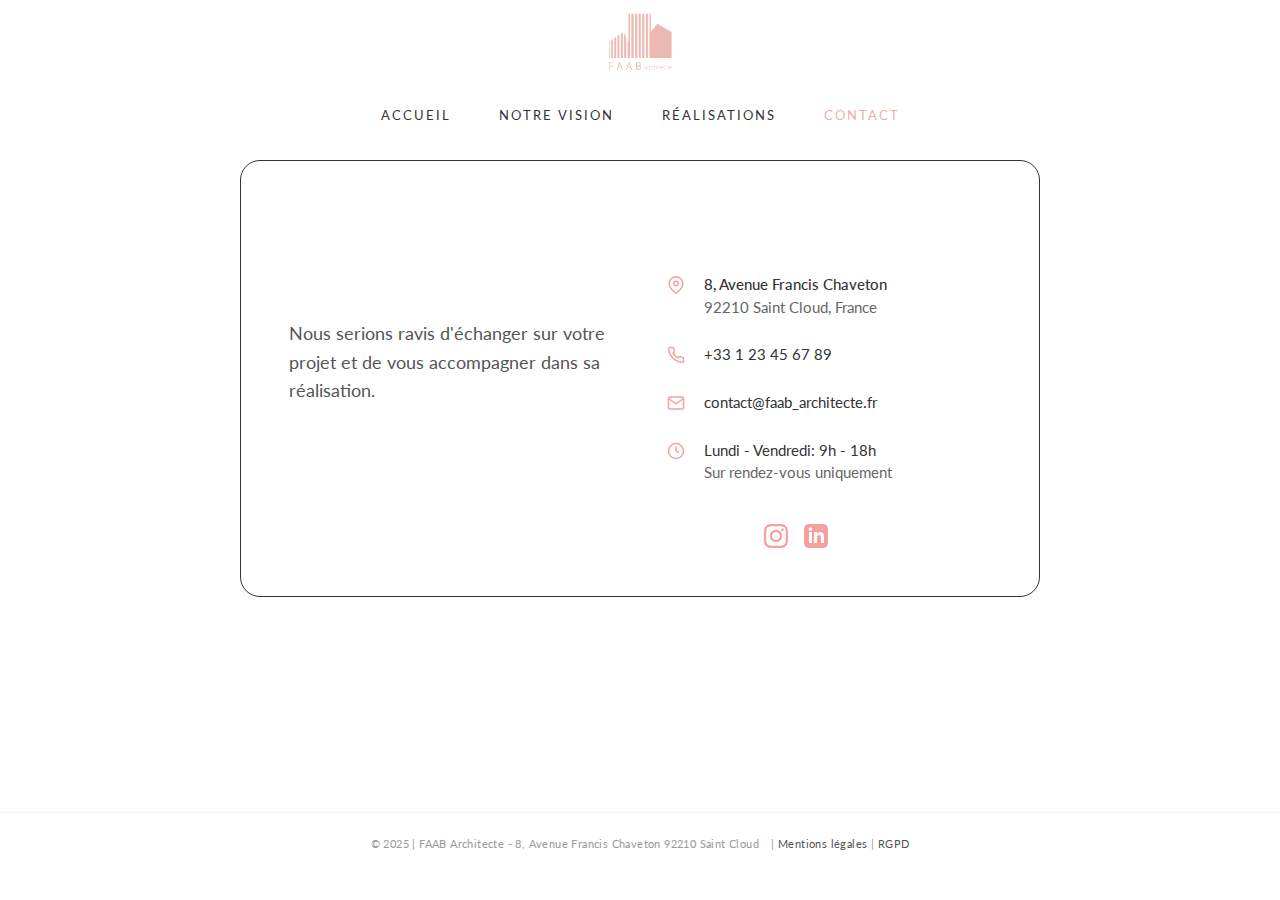
<file: contact.html>
<!DOCTYPE html>
<html lang="fr">
<head>
    <meta charset="UTF-8">
    <meta name="viewport" content="width=device-width, initial-scale=1.0">
    <title>Contact | FAAB Architecte</title>
    <link rel="stylesheet" href="css/style.css">
    <link rel="preconnect" href="https://fonts.googleapis.com">
    <link rel="preconnect" href="https://fonts.gstatic.com" crossorigin>
    <link href="https://fonts.googleapis.com/css2?family=Lato:wght@300;400&display=swap" rel="stylesheet">
    <!-- Inline SVG favicon (triangle logo) -->
    <link rel="icon" href='data:image/svg+xml;utf8,<svg xmlns="http://www.w3.org/2000/svg" viewBox="0 0 50 50"><path d="M15 45 L15 20 L25 10 L35 20 L35 45" fill="none" stroke="%23e8b1aa" stroke-width="2.5" stroke-linejoin="miter"/></svg>'>
</head>
<body>
    <header>
        <div class="header-content">
            <div class="logo">
                <a href="index.html">
                    <img src="LOGO FAAB.png" alt="FAAB Architecte" width="70" height="70">
                </a>
            </div>
            <nav>
                <ul>
                    <li><a href="index.html">Accueil</a></li>
                    <li><a href="vision.html">Notre Vision</a></li>
                    <li><a href="realisations.html">Réalisations</a></li>
                    <li><a href="contact.html" class="active">Contact</a></li>
                </ul>
            </nav>
            <div class="menu-toggle">
                <span></span>
                <span></span>
                <span></span>
            </div>
        </div>
    </header>

    <main>
        <section class="contact-elegant" style="display: flex; justify-content: center; align-items: flex-start; padding: 2rem 4%;">
            <div class="contact-box fade-in-up" style="max-width: 800px; display: grid; grid-template-columns: repeat(auto-fit, minmax(300px, 1fr)); gap: 3rem; border: 1px solid #333; padding: 3rem; border-radius: 8px;">
                
                <div class="fade-in-up" style="display: flex; flex-direction: column; justify-content: center;">
                    <p style="font-size: 1.1rem; margin-bottom: 2rem; color: #555; line-height: 1.6;">Nous serions ravis d'échanger sur votre projet et de vous accompagner dans sa réalisation.</p>
                </div>
                
                <div class="fade-in-up" style="display: flex; flex-direction: column; gap: 1.5rem; padding-top: 4rem;">
                    <div class="contact-detail" style="display: flex; align-items: flex-start; gap: 1rem;">
                        <div style="width: 24px; height: 24px; display: flex; justify-content: center; align-items: center;">
                            <svg width="18" height="18" viewBox="0 0 24 24" fill="none" stroke="#f8a0a0" stroke-width="2">
                                <path d="M21 10c0 7-9 13-9 13s-9-6-9-13a9 9 0 0118 0z"></path>
                                <circle cx="12" cy="10" r="3"></circle>
                            </svg>
                        </div>
                        <div>
                            <p style="margin: 0; font-weight: 500; color: #333;">8, Avenue Francis Chaveton</p>
                            <p style="margin: 0; color: #666;">92210 Saint Cloud, France</p>
                        </div>
                    </div>
                    
                    <div class="contact-detail" style="display: flex; align-items: flex-start; gap: 1rem;">
                        <div style="width: 24px; height: 24px; display: flex; justify-content: center; align-items: center;">
                            <svg width="18" height="18" viewBox="0 0 24 24" fill="none" stroke="#f8a0a0" stroke-width="2">
                                <path d="M22 16.92v3a2 2 0 01-2.18 2 19.79 19.79 0 01-8.63-3.07 19.5 19.5 0 01-6-6 19.79 19.79 0 01-3.07-8.67A2 2 0 014.11 2h3a2 2 0 012 1.72 12.84 12.84 0 00.7 2.81 2 2 0 01-.45 2.11L8.09 9.91a16 16 0 006 6l1.27-1.27a2 2 0 012.11-.45 12.84 12.84 0 002.81.7A2 2 0 0122 16.92z"></path>
                            </svg>
                        </div>
                        <div>
                            <p style="margin: 0; color: #333;">+33 1 23 45 67 89</p>
                        </div>
                    </div>
                    
                    <div class="contact-detail" style="display: flex; align-items: flex-start; gap: 1rem;">
                        <div style="width: 24px; height: 24px; display: flex; justify-content: center; align-items: center;">
                            <svg width="18" height="18" viewBox="0 0 24 24" fill="none" stroke="#f8a0a0" stroke-width="2">
                                <path d="M4 4h16c1.1 0 2 .9 2 2v12c0 1.1-.9 2-2 2H4c-1.1 0-2-.9-2-2V6c0-1.1.9-2 2-2z"></path>
                                <polyline points="22,6 12,13 2,6"></polyline>
                            </svg>
                        </div>
                        <div>
                            <p style="margin: 0; color: #333;">contact@faab_architecte.fr</p>
                        </div>
                    </div>
                    
                    <div class="contact-detail" style="display: flex; align-items: flex-start; gap: 1rem;">
                        <div style="width: 24px; height: 24px; display: flex; justify-content: center; align-items: center;">
                            <svg width="18" height="18" viewBox="0 0 24 24" fill="none" stroke="#f8a0a0" stroke-width="2">
                                <circle cx="12" cy="12" r="10"></circle>
                                <polyline points="12 6 12 12 16 14"></polyline>
                            </svg>
                        </div>
                        <div>
                            <p style="margin: 0; color: #333;">Lundi - Vendredi: 9h - 18h</p>
                            <p style="margin: 0; color: #666;">Sur rendez-vous uniquement</p>
                        </div>
                    </div>
                    
                    <div class="contact-detail social-links" style="display: flex; align-items: center; gap: 1rem; padding-top: 1rem; padding-left: 100px;">
                        <a href="#" target="_blank" rel="noopener noreferrer" style="display: flex; align-items: center; color: #f8a0a0; transition: opacity 0.3s;">
                            <svg width="24" height="24" viewBox="0 0 24 24" fill="currentColor">
                                <path d="M12 2.163c3.204 0 3.584.012 4.85.07 3.252.148 4.771 1.691 4.919 4.919.058 1.265.069 1.645.069 4.849 0 3.205-.012 3.584-.069 4.849-.149 3.225-1.664 4.771-4.919 4.919-1.266.058-1.644.07-4.85.07-3.204 0-3.584-.012-4.849-.07-3.26-.149-4.771-1.699-4.919-4.92-.058-1.265-.07-1.644-.07-4.849 0-3.204.013-3.583.07-4.849.149-3.227 1.664-4.771 4.919-4.919 1.266-.057 1.645-.069 4.849-.069zm0-2.163c-3.259 0-3.667.014-4.947.072-4.358.2-6.78 2.618-6.98 6.98-.059 1.281-.073 1.689-.073 4.948 0 3.259.014 3.668.072 4.948.2 4.358 2.618 6.78 6.98 6.98 1.281.058 1.689.072 4.948.072 3.259 0 3.668-.014 4.948-.072 4.354-.2 6.782-2.618 6.979-6.98.059-1.28.073-1.689.073-4.948 0-3.259-.014-3.667-.072-4.947-.196-4.354-2.617-6.78-6.979-6.98-1.281-.059-1.69-.073-4.949-.073zm0 5.838c-3.403 0-6.162 2.759-6.162 6.162s2.759 6.163 6.162 6.163 6.162-2.759 6.162-6.163c0-3.403-2.759-6.162-6.162-6.162zm0 10.162c-2.209 0-4-1.79-4-4 0-2.209 1.791-4 4-4s4 1.791 4 4c0 2.21-1.791 4-4 4zm6.406-11.845c-.796 0-1.441.645-1.441 1.44s.645 1.44 1.441 1.44c.795 0 1.439-.645 1.439-1.44s-.644-1.44-1.439-1.44z"/>
                            </svg>
                        </a>
                        <a href="#" target="_blank" rel="noopener noreferrer" style="display: flex; align-items: center; color: #f8a0a0; transition: opacity 0.3s;">
                            <svg width="24" height="24" viewBox="0 0 24 24" fill="currentColor">
                                <path d="M19 0h-14c-2.761 0-5 2.239-5 5v14c0 2.761 2.239 5 5 5h14c2.762 0 5-2.239 5-5v-14c0-2.761-2.238-5-5-5zm-11 19h-3v-11h3v11zm-1.5-12.268c-.966 0-1.75-.79-1.75-1.764s.784-1.764 1.75-1.764 1.75.79 1.75 1.764-.783 1.764-1.75 1.764zm13.5 12.268h-3v-5.604c0-3.368-4-3.113-4 0v5.604h-3v-11h3v1.765c1.396-2.586 7-2.777 7 2.476v6.759z"/>
                            </svg>
                        </a>
                    </div>
                </div>
            </div>
        </section>
    </main>

    <footer>
        <div class="footer-content footer-small">
            <div class="footer-line">
                <span>&copy; 2025 | FAAB Architecte - 8, Avenue Francis Chaveton 92210 Saint Cloud</span>
                <span class="footer-links-inline">&nbsp;|&nbsp;<a href="mentions-legales.html">Mentions légales</a>&nbsp;|&nbsp;<a href="rgpd.html">RGPD</a></span>
            </div>
        </div>
    </footer>

    <script src="js/main.js"></script>
</body>
</html>
</file>
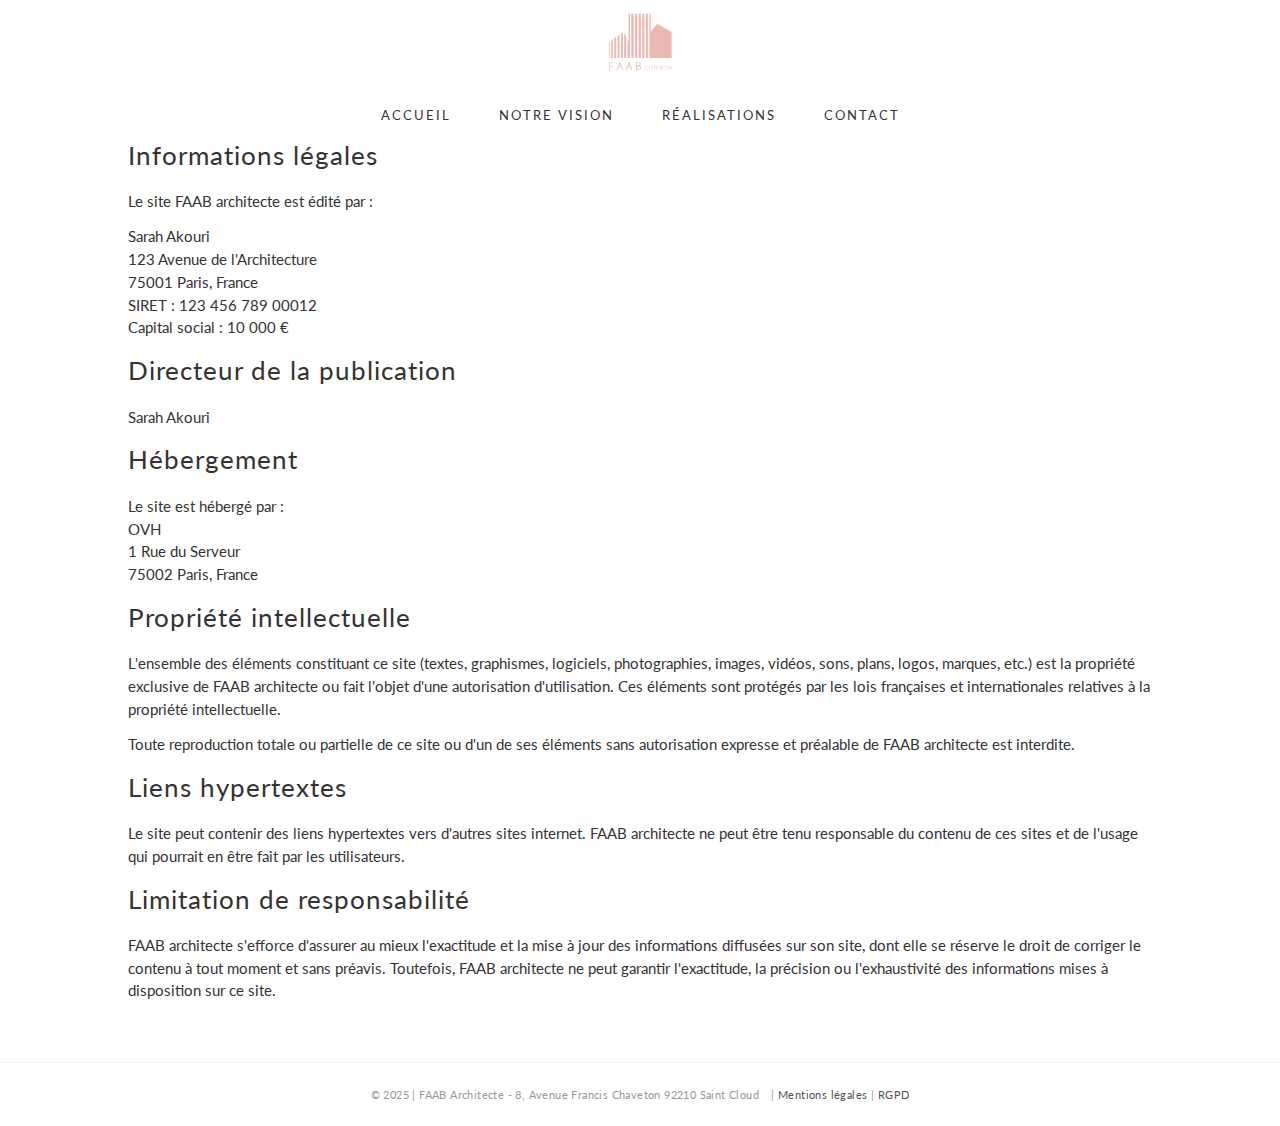
<file: mentions-legales.html>
<!DOCTYPE html>
<html lang="fr">
<head>
    <meta charset="UTF-8">
    <meta name="viewport" content="width=device-width, initial-scale=1.0">
    <title>Mentions Légales | FAAB Architecte</title>
    <link rel="stylesheet" href="css/style.css">
    <link rel="preconnect" href="https://fonts.googleapis.com">
    <link rel="preconnect" href="https://fonts.gstatic.com" crossorigin>
    <link href="https://fonts.googleapis.com/css2?family=Lato:wght@300;400&display=swap" rel="stylesheet">
    <!-- Inline SVG favicon (triangle logo) -->
    <link rel="icon" href='data:image/svg+xml;utf8,<svg xmlns="http://www.w3.org/2000/svg" viewBox="0 0 50 50"><path d="M15 45 L15 20 L25 10 L35 20 L35 45" fill="none" stroke="%23e8b1aa" stroke-width="2.5" stroke-linejoin="miter"/></svg>'>
</head>
<body>
    <header>
        <div class="header-content">
            <div class="logo">
                <a href="index.html">
                    <img src="LOGO FAAB.png" alt="FAAB Architecte" width="70" height="70">
                </a>
            </div>
            <nav>
                <ul>
                    <li><a href="index.html">Accueil</a></li>
                    <li><a href="vision.html">Notre Vision</a></li>
                    <li><a href="realisations.html">Réalisations</a></li>
                    <li><a href="contact.html">Contact</a></li>
                </ul>
            </nav>
            <div class="menu-toggle">
                <span></span>
                <span></span>
                <span></span>
            </div>
        </div>
    </header>

    <main>

        <section style="padding: 3rem 10%;">
            <h2>Informations légales</h2>
            <p>Le site FAAB architecte est édité par :</p>
            <p>Sarah Akouri<br>
            123 Avenue de l'Architecture<br>
            75001 Paris, France<br>
            SIRET : 123 456 789 00012<br>
            Capital social : 10 000 €</p>
            
            <h2>Directeur de la publication</h2>
            <p>Sarah Akouri</p>
            
            <h2>Hébergement</h2>
            <p>Le site est hébergé par :<br>
            OVH<br>
            1 Rue du Serveur<br>
            75002 Paris, France</p>
            
            <h2>Propriété intellectuelle</h2>
            <p>L'ensemble des éléments constituant ce site (textes, graphismes, logiciels, photographies, images, vidéos, sons, plans, logos, marques, etc.) est la propriété exclusive de FAAB architecte ou fait l'objet d'une autorisation d'utilisation. Ces éléments sont protégés par les lois françaises et internationales relatives à la propriété intellectuelle.</p>
            <p>Toute reproduction totale ou partielle de ce site ou d'un de ses éléments sans autorisation expresse et préalable de FAAB architecte est interdite.</p>
            
            <h2>Liens hypertextes</h2>
            <p>Le site peut contenir des liens hypertextes vers d'autres sites internet. FAAB architecte ne peut être tenu responsable du contenu de ces sites et de l'usage qui pourrait en être fait par les utilisateurs.</p>
            
            <h2>Limitation de responsabilité</h2>
            <p>FAAB architecte s'efforce d'assurer au mieux l'exactitude et la mise à jour des informations diffusées sur son site, dont elle se réserve le droit de corriger le contenu à tout moment et sans préavis. Toutefois, FAAB architecte ne peut garantir l'exactitude, la précision ou l'exhaustivité des informations mises à disposition sur ce site.</p>
        </section>
    </main>

    <footer>
        <div class="footer-content footer-small">
            <div class="footer-line">
                <span>&copy; 2025 | FAAB Architecte - 8, Avenue Francis Chaveton 92210 Saint Cloud</span>
                <span class="footer-links-inline">&nbsp;|&nbsp;<a href="mentions-legales.html">Mentions légales</a>&nbsp;|&nbsp;<a href="rgpd.html">RGPD</a></span>
            </div>
        </div>
    </footer>

    <script src="js/main.js"></script>
</body>
</html>
</file>
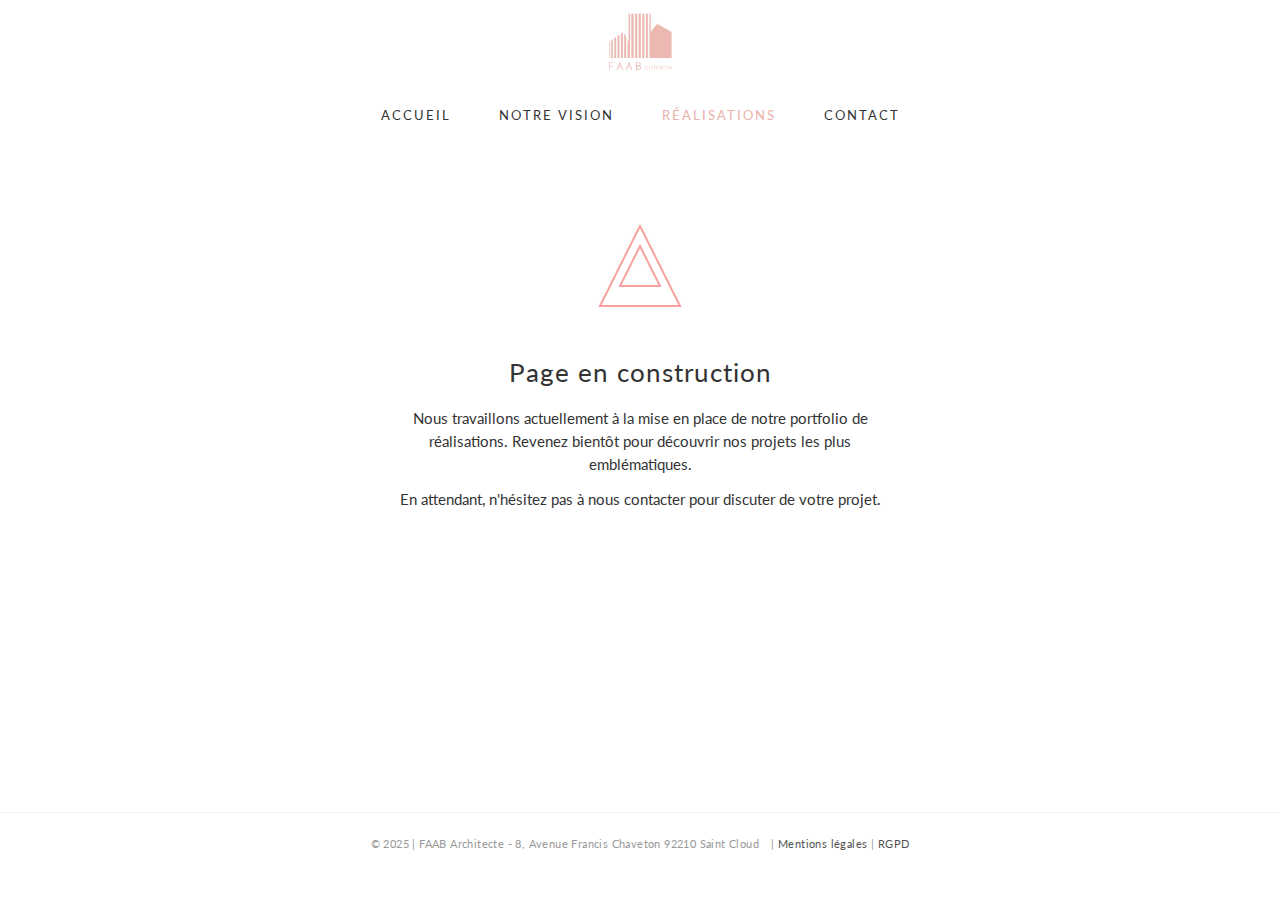
<file: realisations.html>
<!DOCTYPE html>
<html lang="fr">
<head>
    <meta charset="UTF-8">
    <meta name="viewport" content="width=device-width, initial-scale=1.0">
    <title>Nos Réalisations | FAAB Architecte </title>
    <link rel="stylesheet" href="css/style.css">
    <link rel="preconnect" href="https://fonts.googleapis.com">
    <link rel="preconnect" href="https://fonts.gstatic.com" crossorigin>
    <link href="https://fonts.googleapis.com/css2?family=Lato:wght@300;400&display=swap" rel="stylesheet">
    <!-- Inline SVG favicon (triangle logo) -->
    <link rel="icon" href='data:image/svg+xml;utf8,<svg xmlns="http://www.w3.org/2000/svg" viewBox="0 0 50 50"><path d="M15 45 L15 20 L25 10 L35 20 L35 45" fill="none" stroke="%23e8b1aa" stroke-width="2.5" stroke-linejoin="miter"/></svg>'>
</head>
<body>
    <header>
        <div class="header-content">
            <div class="logo">
                <a href="index.html">
                    <img src="LOGO FAAB.png" alt="FAAB Architecte" width="70" height="70">
                </a>
            </div>
            <nav>
                <ul>
                    <li><a href="index.html">Accueil</a></li>
                    <li><a href="vision.html">Notre Vision</a></li>
                    <li><a href="realisations.html" class="active">Réalisations</a></li>
                    <li><a href="contact.html">Contact</a></li>
                </ul>
            </nav>
            <div class="menu-toggle">
                <span></span>
                <span></span>
                <span></span>
            </div>
        </div>
    </header>

    <main>

        <section class="construction">
            <div class="construction-content">
                <svg class="fade-in-up" width="100" height="100" viewBox="0 0 100 100">
                    <path d="M50 10 L90 90 L10 90 Z" fill="none" stroke="#f8a0a0" stroke-width="2" />
                    <path d="M50 30 L70 70 L30 70 Z" fill="none" stroke="#f8a0a0" stroke-width="2" />
                </svg>
                <h2 class="fade-in-up">Page en construction</h2>
                <div class="fade-in-up">
                    <p>Nous travaillons actuellement à la mise en place de notre portfolio de réalisations. Revenez bientôt pour découvrir nos projets les plus emblématiques.</p>
                    <p>En attendant, n'hésitez pas à <a href="contact.html">nous contacter</a> pour discuter de votre projet.</p>
                </div>
            </div>
        </section>
    </main>

    <footer>
        <div class="footer-content footer-small">
            <div class="footer-line">
                <span>&copy; 2025 | FAAB Architecte - 8, Avenue Francis Chaveton 92210 Saint Cloud</span>
                <span class="footer-links-inline">&nbsp;|&nbsp;<a href="mentions-legales.html">Mentions légales</a>&nbsp;|&nbsp;<a href="rgpd.html">RGPD</a></span>
            </div>
        </div>
    </footer>

    <script src="js/main.js"></script>
</body>
</html>
</file>
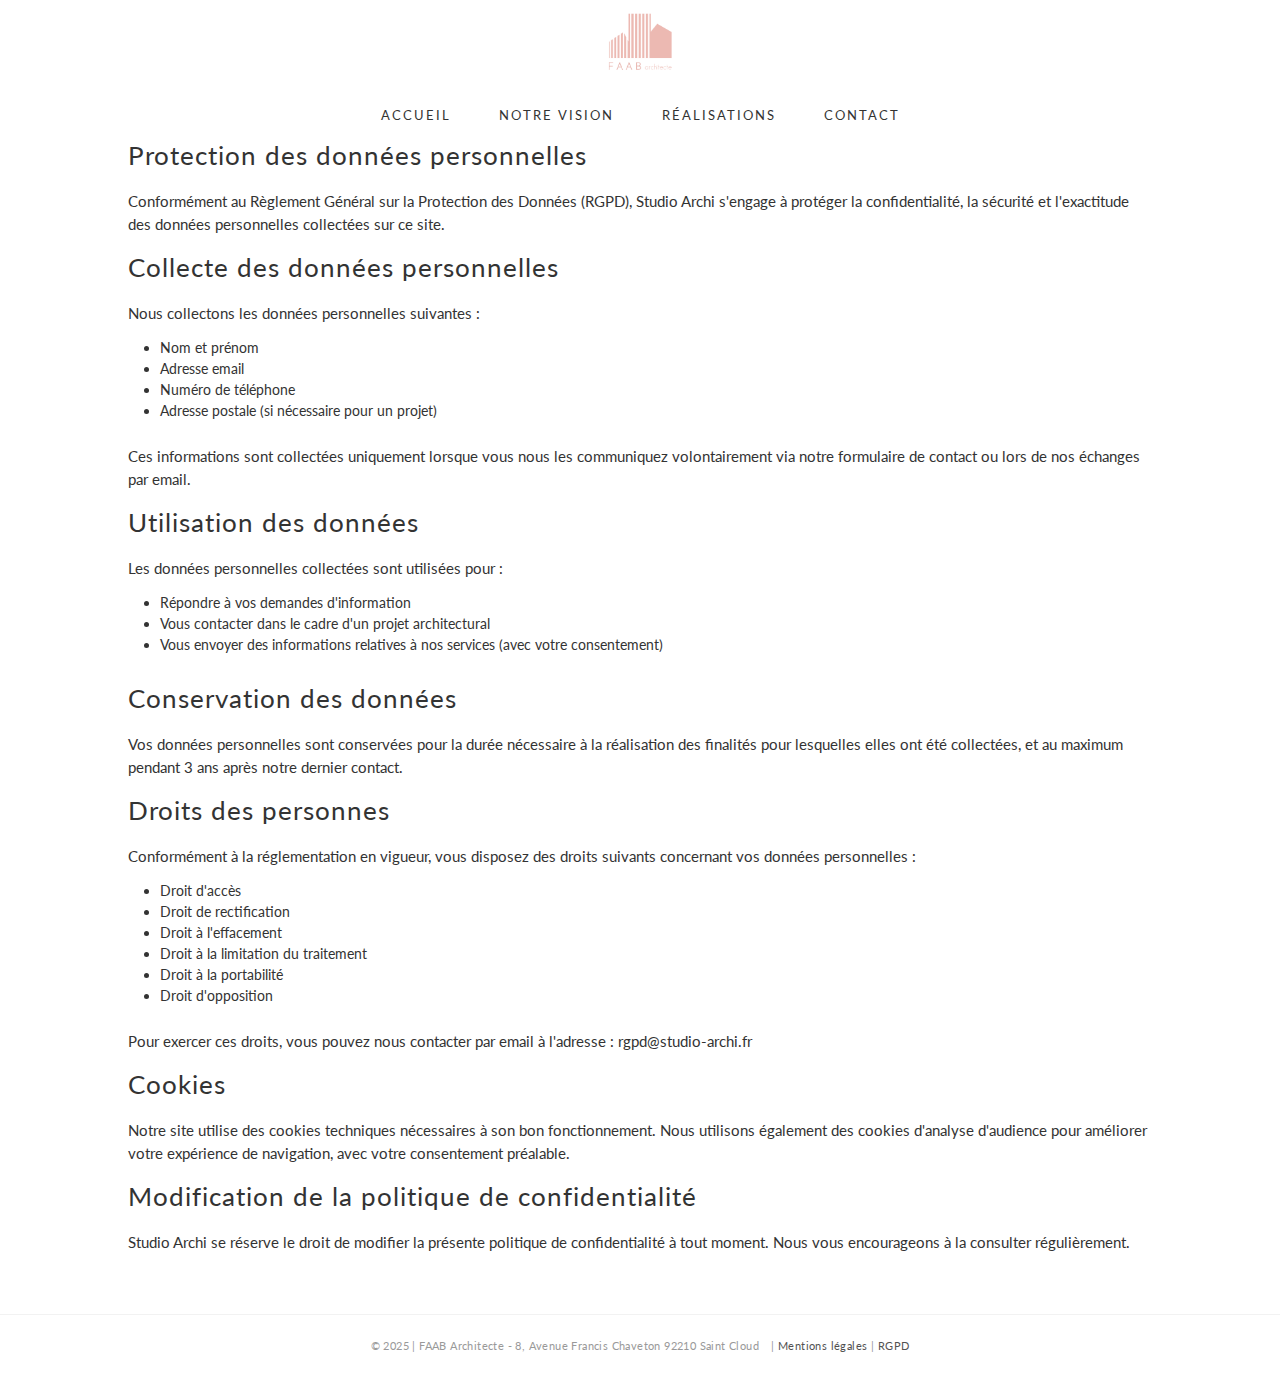
<file: rgpd.html>
<!DOCTYPE html>
<html lang="fr">
<head>
    <meta charset="UTF-8">
    <meta name="viewport" content="width=device-width, initial-scale=1.0">
    <title>Politique de Confidentialité | FAAB Architecte</title>
    <link rel="stylesheet" href="css/style.css">
    <link rel="preconnect" href="https://fonts.googleapis.com">
    <link rel="preconnect" href="https://fonts.gstatic.com" crossorigin>
    <link href="https://fonts.googleapis.com/css2?family=Lato:wght@300;400&display=swap" rel="stylesheet">
    <!-- Inline SVG favicon (triangle logo) -->
    <link rel="icon" href='data:image/svg+xml;utf8,<svg xmlns="http://www.w3.org/2000/svg" viewBox="0 0 50 50"><path d="M15 45 L15 20 L25 10 L35 20 L35 45" fill="none" stroke="%23e8b1aa" stroke-width="2.5" stroke-linejoin="miter"/></svg>'>
</head>
<body>
    <header>
        <div class="header-content">
            <div class="logo">
                <a href="index.html">
                    <img src="LOGO FAAB.png" alt="FAAB Architecte" width="70" height="70">
                </a>
            </div>
            <nav>
                <ul>
                    <li><a href="index.html">Accueil</a></li>
                    <li><a href="vision.html">Notre Vision</a></li>
                    <li><a href="realisations.html">Réalisations</a></li>
                    <li><a href="contact.html">Contact</a></li>
                </ul>
            </nav>
            <div class="menu-toggle">
                <span></span>
                <span></span>
                <span></span>
            </div>
        </div>
    </header>

    <main>

        <section style="padding: 3rem 10%;">
            <h2>Protection des données personnelles</h2>
            <p>Conformément au Règlement Général sur la Protection des Données (RGPD), Studio Archi s'engage à protéger la confidentialité, la sécurité et l'exactitude des données personnelles collectées sur ce site.</p>
            
            <h2>Collecte des données personnelles</h2>
            <p>Nous collectons les données personnelles suivantes :</p>
            <ul style="margin-left: 2rem; margin-bottom: 1.5rem;">
                <li>Nom et prénom</li>
                <li>Adresse email</li>
                <li>Numéro de téléphone</li>
                <li>Adresse postale (si nécessaire pour un projet)</li>
            </ul>
            <p>Ces informations sont collectées uniquement lorsque vous nous les communiquez volontairement via notre formulaire de contact ou lors de nos échanges par email.</p>
            
            <h2>Utilisation des données</h2>
            <p>Les données personnelles collectées sont utilisées pour :</p>
            <ul style="margin-left: 2rem; margin-bottom: 1.5rem;">
                <li>Répondre à vos demandes d'information</li>
                <li>Vous contacter dans le cadre d'un projet architectural</li>
                <li>Vous envoyer des informations relatives à nos services (avec votre consentement)</li>
            </ul>
            
            <h2>Conservation des données</h2>
            <p>Vos données personnelles sont conservées pour la durée nécessaire à la réalisation des finalités pour lesquelles elles ont été collectées, et au maximum pendant 3 ans après notre dernier contact.</p>
            
            <h2>Droits des personnes</h2>
            <p>Conformément à la réglementation en vigueur, vous disposez des droits suivants concernant vos données personnelles :</p>
            <ul style="margin-left: 2rem; margin-bottom: 1.5rem;">
                <li>Droit d'accès</li>
                <li>Droit de rectification</li>
                <li>Droit à l'effacement</li>
                <li>Droit à la limitation du traitement</li>
                <li>Droit à la portabilité</li>
                <li>Droit d'opposition</li>
            </ul>
            <p>Pour exercer ces droits, vous pouvez nous contacter par email à l'adresse : rgpd@studio-archi.fr</p>
            
            <h2>Cookies</h2>
            <p>Notre site utilise des cookies techniques nécessaires à son bon fonctionnement. Nous utilisons également des cookies d'analyse d'audience pour améliorer votre expérience de navigation, avec votre consentement préalable.</p>
            
            <h2>Modification de la politique de confidentialité</h2>
            <p>Studio Archi se réserve le droit de modifier la présente politique de confidentialité à tout moment. Nous vous encourageons à la consulter régulièrement.</p>
        </section>
    </main>

    <footer>
        <div class="footer-content footer-small">
            <div class="footer-line">
                <span>&copy; 2025 | FAAB Architecte - 8, Avenue Francis Chaveton 92210 Saint Cloud</span>
                <span class="footer-links-inline">&nbsp;|&nbsp;<a href="mentions-legales.html">Mentions légales</a>&nbsp;|&nbsp;<a href="rgpd.html">RGPD</a></span>
            </div>
        </div>
    </footer>

    <script src="js/main.js"></script>
</body>
</html>
</file>
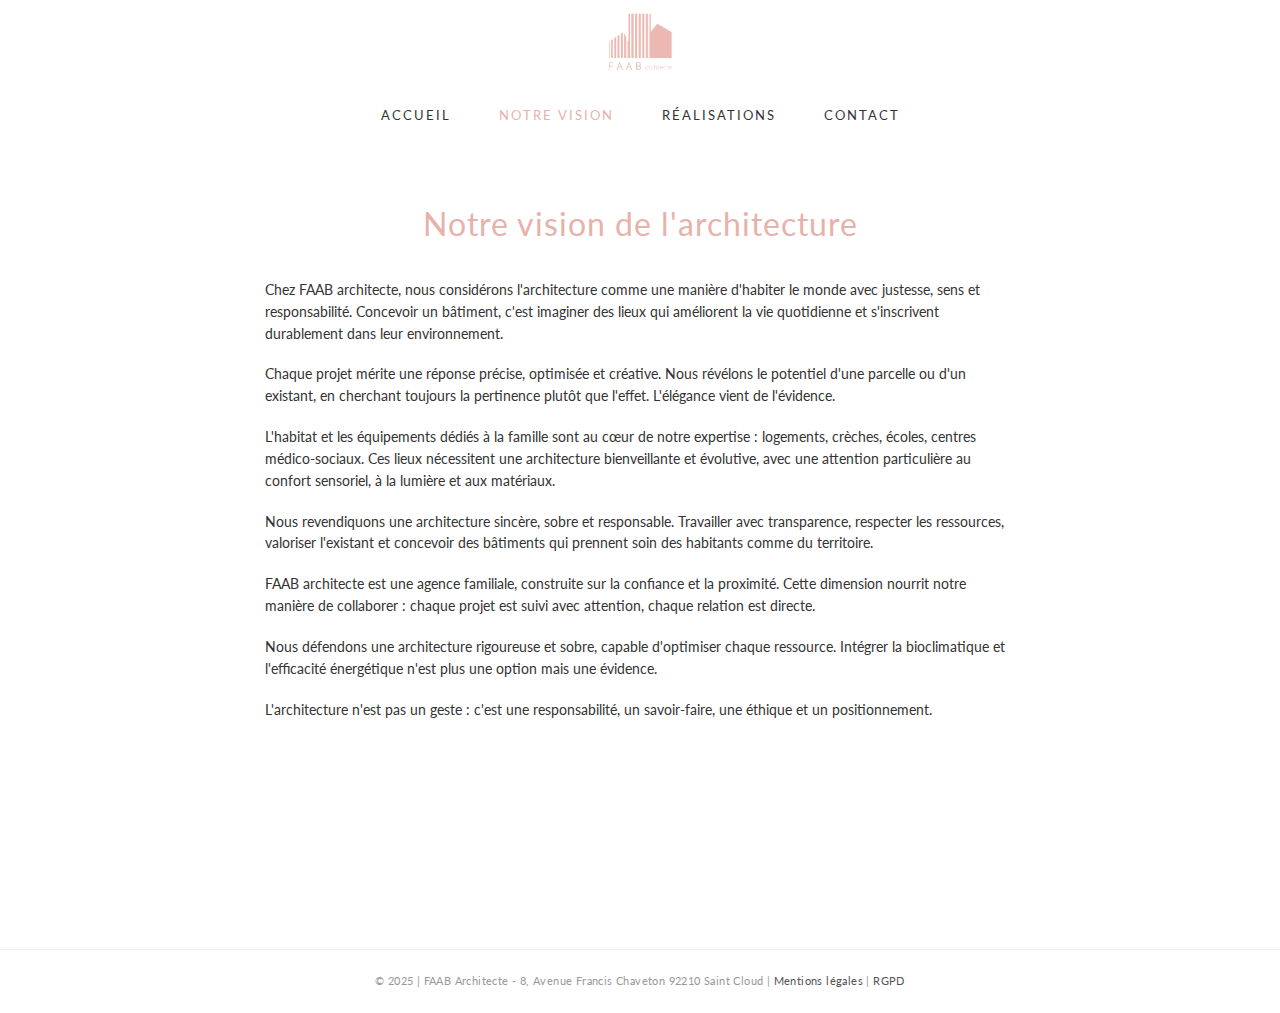
<file: vision.html>
<!DOCTYPE html>
<html lang="fr">
<head>
    <meta charset="UTF-8">
    <meta name="viewport" content="width=device-width, initial-scale=1.0">
    <title>Notre Vision | FAAB Architecte</title>
    <link rel="stylesheet" href="css/style.css">
    <link rel="preconnect" href="https://fonts.googleapis.com">
    <link rel="preconnect" href="https://fonts.gstatic.com" crossorigin>
    <link href="https://fonts.googleapis.com/css2?family=Lato:wght@300;400&display=swap" rel="stylesheet">
    <link rel="icon" href='data:image/svg+xml;utf8,<svg xmlns="http://www.w3.org/2000/svg" viewBox="0 0 50 50"><path d="M15 45 L15 20 L25 10 L35 20 L35 45" fill="none" stroke="%23e8b1aa" stroke-width="2.5" stroke-linejoin="miter"/></svg>'>
</head>
<body>
    <header>
        <div class="header-content">
            <div class="logo">
                <a href="index.html">
                    <img src="LOGO FAAB.png" alt="FAAB Architecte" width="70" height="70">
                </a>
            </div>
            <nav>
                <ul>
                    <li><a href="index.html">Accueil</a></li>
                    <li><a href="vision.html" class="active">Notre Vision</a></li>
                    <li><a href="realisations.html">Réalisations</a></li>
                    <li><a href="contact.html">Contact</a></li>
                </ul>
            </nav>
            <div class="menu-toggle">
                <span></span>
                <span></span>
                <span></span>
            </div>
        </div>
    </header>

    <main>
        <section class="content-section vision-page">
            <div class="vision-content-box">
                <h2 class="fade-in-up">Notre vision de l'architecture</h2>
                
                <div class="vision-text-group fade-in-up">
                    <p>Chez FAAB architecte, nous considérons l'architecture comme une manière d'habiter le monde avec justesse, sens et responsabilité. Concevoir un bâtiment, c'est imaginer des lieux qui améliorent la vie quotidienne et s'inscrivent durablement dans leur environnement.</p>
                    
                    <p>Chaque projet mérite une réponse précise, optimisée et créative. Nous révélons le potentiel d'une parcelle ou d'un existant, en cherchant toujours la pertinence plutôt que l'effet. L'élégance vient de l'évidence.</p>

                    <p>L'habitat et les équipements dédiés à la famille sont au cœur de notre expertise : logements, crèches, écoles, centres médico-sociaux. Ces lieux nécessitent une architecture bienveillante et évolutive, avec une attention particulière au confort sensoriel, à la lumière et aux matériaux.</p>

                    <p>Nous revendiquons une architecture sincère, sobre et responsable. Travailler avec transparence, respecter les ressources, valoriser l'existant et concevoir des bâtiments qui prennent soin des habitants comme du territoire.</p>
                    
                    <p>FAAB architecte est une agence familiale, construite sur la confiance et la proximité. Cette dimension nourrit notre manière de collaborer : chaque projet est suivi avec attention, chaque relation est directe.</p>
                    
                    <p>Nous défendons une architecture rigoureuse et sobre, capable d'optimiser chaque ressource. Intégrer la bioclimatique et l'efficacité énergétique n'est plus une option mais une évidence.</p>

                    <p>L'architecture n'est pas un geste : c'est une responsabilité, un savoir-faire, une éthique et un positionnement.</p>
                </div>
            </div>
        </section>
    </main>

    <footer>
        <div class="footer-content footer-small">
            <div class="footer-line">
                <span>&copy; 2025 | FAAB Architecte - 8, Avenue Francis Chaveton 92210 Saint Cloud&nbsp;|&nbsp;<a href="mentions-legales.html">Mentions légales</a>&nbsp;|&nbsp;<a href="rgpd.html">RGPD</a></span>
            </div>
        </div>
    </footer>

    <script src="js/main.js"></script>
</body>
</html>
</file>
<file: css/style.css>
.contact-intro {
    display: flex;
    flex-direction: column;
    align-items: center;
    justify-content: center;
    height: 100%;
}
.contact-intro p {
    text-align: center;
    width: 100%;
    margin-left: auto;
    margin-right: auto;
}

@media (max-width: 900px) {
    .hero-left img {
        padding-top: 6.5rem;
        max-width: 40vw;
        width: 100%;
        height: auto;
        display: block;
        margin-left: auto;
        margin-right: auto;
        border-radius: 0 0 16px 16px;
        background: transparent;
    }
        .hero-left img {
            padding-top: 7.5rem;
            max-width: 40vw;
            width: 100%;
            height: auto;
            display: block;
            margin-left: auto;
            margin-right: auto;
            border-radius: 16px !important;
            background: transparent;
        }
    .hero-section {
        background: transparent !important;
    }
    .contact-intro p {
        text-align: left;
        margin-left: 0;
        margin-right: 0;
    }
}
/* ----------- Contact Page Responsive ----------- */
.contact-elegant {
    display: flex;
    justify-content: center;
    align-items: flex-start;
    padding: 2rem 4%;
}
.contact-box {
    max-width: 800px;
    display: grid;
    grid-template-columns: repeat(auto-fit, minmax(300px, 1fr));
    gap: 3rem;
    border: 1.5px solid #bbb;
    padding: 3rem;
    border-radius: 20px !important;
    background: #fff;
    box-shadow: 0 2px 12px rgba(0,0,0,0.04);
}
.contact-intro p {
    font-size: 1.1rem;
    margin-bottom: 2rem;
    color: #555;
    line-height: 1.6;
}
.contact-details {
    display: flex;
    flex-direction: column;
    gap: 1.5rem;
    padding-top: 4rem;
}
.contact-detail {
    display: flex;
    align-items: flex-start;
    gap: 1rem;
}
.social-links {
    align-items: center;
    gap: 1rem;
    padding-top: 1rem;
    padding-left: 100px;
}

@media (max-width: 900px) {
    .contact-box {
        grid-template-columns: 1fr;
        padding: 2rem 1rem;
        gap: 2rem;
    }
    .contact-details {
        padding-top: 2rem;
        align-items: center;
        text-align: center;
    }
    .social-links {
        padding-left: 0;
        justify-content: flex-start;
    }
}

@media (max-width: 600px) {
    /* Sous-titres sous les noms associés alignés à gauche sur mobile */
    .team-profile .profile-content .profile-role,
    .team-profile .profile-content .profile-subtitle {
        text-align: left !important;
    }
    /* Justifie à gauche le texte des présentations des associés sur mobile */
    .team-profile .profile-content p {
        text-align: left !important;
    }
    /* HERO - mobile : photo plus petite, bien sous le header, sans bordure blanche ni arrondi haut */
    .hero-section {
        padding-top: 60px !important;
    }
    .hero-left {
        margin-top: 0 !important;
    }
    .hero-left img {
        max-width: 60vw !important;
        width: 100%;
        height: auto;
        display: block;
        margin: 0 auto;
        border-radius: 0 0 16px 16px !important;
        background: transparent;
        padding-top: 0 !important;
    }
    .contact-elegant {
        padding: 1rem 0.5rem;
    }
    .contact-box {
        padding: 1rem 0.5rem;
        border-width: 1.5px;
        gap: 1.2rem;
        border-radius: 20px !important;
        box-shadow: 0 2px 12px rgba(0,0,0,0.04);
        border-color: #bbb;
    }
    .contact-intro p {
        font-size: 1rem;
        margin-bottom: 1rem;
    }
    .contact-details {
        gap: 1rem;
        padding-top: 1rem;
        align-items: center;
        text-align: center;
    }
    .contact-detail {
        gap: 0.7rem;
    }
    .social-links {
        padding-top: 0.5rem;
        gap: 0.7rem;
    }
    /* HEADER et LOGO plus compacts sur mobile */
    header {
        min-height: 48px;
        height: 48px;
        padding: 0;
    }
    .header-content {
        min-height: 48px;
        height: 48px;
        padding: 0;
    }
    .logo img {
        width: 40px !important;
        height: 40px !important;
        max-width: 40px !important;
        max-height: 40px !important;
    }
    .logo {
        padding: 0.2rem 0;
    }
    /* Réduit l'espace du bloc blanc du header */
    .hero-section {
        padding-top: 48px !important;
        min-height: calc(100vh - 48px);
    }
    /* Décale la photo d'accueil plus bas sur mobile, et évite qu'elle soit coupée */
    .hero-left {
        margin-top: 1.5rem;
        display: flex;
        justify-content: center;
        align-items: flex-start;
    }
    .hero-left img {
        margin-top: 0.5rem;
        max-width: 90vw;
        height: auto;
        object-fit: contain;
        border-radius: 8px;
        box-shadow: 0 2px 8px rgba(0,0,0,0.04);
    }
    .hero-container {
        padding-top: 0.5rem;
         max-width: 750px;
         margin-left: auto;
         margin-right: auto;
    }
}
/* Style général */
:root {
    --primary-color: #e8b1aa; /* RVB: 232, 177, 170 */
    --text-color: #333;
    --bg-color: #fff;
    --accent-color: #e8b1aa;
    --light-gray: #f5f5f5;
    --medium-gray: #e0e0e0;
    --dark-gray: #999;
    --header-h: 88px;
    --footer-h: 64px;
}

* {
    margin: 0;
    padding: 0;
    box-sizing: border-box;
}

body {
    font-family: 'Lato', sans-serif;
    font-weight: 400; /* thicker for print/readability */
    color: var(--text-color);
    background-color: var(--bg-color);
    line-height: 1.5;
    min-height: 100vh;
    overflow-x: hidden;
    font-size: 14px; /* légèrement réduit pour que tout rentre */
}

h1, h2, h3, h4, h5, h6 {
    font-weight: 400;
    margin-bottom: 1rem;
}

/* Ensure printed pages use slightly heavier weight for better legibility */
@media print {
    body, h1, h2, h3, h4, h5, h6 {
        font-weight: 400 !important;
        color: #000;
    }
}

h1 {
    font-size: 2.4rem;
    letter-spacing: 1.5px;
}

h2 {
    font-size: 1.6rem;
    letter-spacing: 1px;
}

p {
    margin-bottom: 0.75rem;
    font-size: 0.95rem;
}

a {
    color: var(--text-color);
    text-decoration: none;
    transition: color 0.3s ease;
}

a:hover {
    color: var(--primary-color);
}

.accent {
    color: var(--primary-color);
}

/* Header */
header {
    position: fixed;
    width: 100%;
    top: 0;
    background-color: var(--bg-color);
    z-index: 1000;
    transition: all 0.3s ease;
    padding: 0;
    text-transform: uppercase;
    letter-spacing: 2px;
    border-bottom: none; /* removed grey delimitation between header and main */
}

header.scrolled {
    box-shadow: 0 2px 10px rgba(0, 0, 0, 0.05);
}

.logo {
    text-align: center;
    padding: 0.5rem 0;
}

.logo a {
    display: inline-flex;
    align-items: center;
    font-size: 1.2rem;
    letter-spacing: 3px;
}

.logo a span {
    color: var(--primary-color);
}

.logo svg {
    margin-right: 0.5rem;
}

nav {
    display: flex;
    justify-content: center;
}

nav ul {
    display: flex;
    list-style: none;
    justify-content: center;
    padding: 0.8rem 0;
    margin: 0;
}

nav ul li {
    margin: 0 1.5rem;
}

nav ul li a {
    position: relative;
    padding: 0.35rem 0;
    font-size: 0.8rem;
    font-weight: 400;
    color: var(--text-color);
    transition: color 0.3s ease;
}

nav ul li a:hover {
    color: var(--primary-color);
}

nav ul li a.active {
    color: var(--primary-color);
}

.menu-toggle {
    display: none;
    flex-direction: column;
    cursor: pointer;
}

.menu-toggle span {
    width: 25px;
    height: 2px;
    background-color: var(--text-color);
    margin: 3px 0;
    transition: all 0.3s ease;
}

/* Main content - SCROLLABLE FOR HOME PAGE */
main {
    padding-top: 88px;
    min-height: calc(100vh - var(--header-h));
    overflow-y: visible;
    overflow-x: hidden;
    padding-bottom: 0;
}

/* Hero Section */
.hero-section {
    height: calc(100vh - var(--header-h));
    display: flex;
    flex-direction: column;
    justify-content: center;
    align-items: center;
    text-align: center;
    padding: 0 10%;
    padding-top: 8vh;
}

.hero-title {
    font-size: 3rem;
    font-weight: 300;
    color: var(--primary-color);
    margin-bottom: 1.5rem;
    letter-spacing: 2px;
}

.faab-letters {
    font-weight: 400;
    letter-spacing: 1px;
}

.hero-subtitle {
    font-size: 1.2rem;
    color: var(--text-color);
    margin-bottom: 4rem;
    font-weight: 300;
}

.scroll-indicator {
    display: flex;
    flex-direction: column;
    align-items: center;
    gap: 0.5rem;
    color: var(--dark-gray);
    font-size: 0.85rem;
    animation: fadeScroll 2s ease-in-out infinite;
    transition: opacity 0.5s ease;
}

@keyframes fadeScroll {
    0%, 100% {
        opacity: 0.4;
        transform: translateY(0);
    }
    50% {
        opacity: 1;
        transform: translateY(5px);
    }
}

.scroll-indicator svg {
    color: var(--primary-color);
}

.bottom-indicator {
    display: flex;
    flex-direction: column;
    align-items: center;
    padding: 2rem 0;
    margin: 0 auto;
    text-align: center;
    opacity: 1;
    z-index: 10;
}

@keyframes bounce {
    0%, 20%, 50%, 80%, 100% {
        transform: translateY(0);
    }
    40% {
        transform: translateY(-10px);
    }
    60% {
        transform: translateY(-5px);
    }
}

/* Content Sections */
.content-section {
    padding: 3rem 10%;
    max-width: 1200px;
    margin: 0 auto;
}

.vision-page {
    padding-top: 4rem;
}

.vision-content-box {
    max-width: 900px;
    margin: 0 auto;
    padding: 3rem;
}

.content-section:last-of-type {
    padding-bottom: 10rem;
}

.hero-section {
    padding: 0;
    padding-top: var(--header-h);
}

.hero-container {
    display: grid;
    grid-template-columns: 35% 65%;
    min-height: calc(100vh - var(--header-h));
    align-items: center;
    gap: 2rem;
    padding: 2rem;
}

.hero-left {
    height: auto;
    overflow: visible;
    border-radius: 8px;
    margin-left: 8rem;
}

.hero-left img {
    width: 100%;
    height: auto;
    object-fit: contain;
    border-radius: 16px !important;
}

.hero-right {
    display: flex;
    flex-direction: column;
    justify-content: center;
    align-items: center;
    padding: 2rem;
}

.content-section h2 {
    font-size: 2rem;
    color: var(--primary-color);
    margin-bottom: 2rem;
    text-align: center;
}

.content-section p {
    font-size: 0.85rem;
    line-height: 1.6;
    margin-bottom: 1.2rem;
    max-width: 750px;
    margin-left: auto;
    margin-right: auto;
}

.profile-content p {
    font-size: 0.85rem;
    line-height: 1.6;
}

.vision-block p {
    font-size: 0.85rem;
    line-height: 1.6;
}

/* Team Profiles */
.team-profile {
    display: grid;
    grid-template-columns: 300px 1fr;
    gap: 3rem;
    margin-bottom: 2rem;
    align-items: start;
}

.profile-image {
    border-radius: 8px;
    overflow: hidden;
}

.profile-image img,
.profile-image svg {
    width: 100%;
    height: auto;
    display: block;
    object-fit: cover;
}

/* Agency Section */
.agency-section {
    background-color: var(--bg-color);
}

.agency-content {
    max-width: 900px;
    margin: 0 auto;
}

    font-size: 1.1rem;
    color: var(--text-color);
    margin-bottom: 2rem;
    text-align: left;
}

    font-size: 1.1rem;
    color: var(--text-color);
    margin-bottom: 2rem;
    text-align: left;
    max-width: 750px;
    margin-left: auto;
    margin-right: auto;
    padding-left: 0.5rem;
    font-style: italic;
    margin-top: 2rem;
}

.profile-content h3 {
    font-size: 1.5rem;
    color: var(--text-color);
    margin-bottom: 0.5rem;
}

.profile-role {
    color: var(--primary-color);
    font-weight: 400;
    font-size: 1.1rem;
    margin-bottom: 0.3rem !important;
}

.profile-subtitle {
    font-style: italic;
    color: var(--dark-gray);
    margin-bottom: 1.5rem !important;
}

/* Vision Blocks */
.vision-intro {
    font-size: 1.1rem;
    font-weight: 400;
    text-align: center;
    max-width: 900px;
    margin: 0 auto 3rem;
}

.vision-block {
    margin-bottom: 3rem;
}

.vision-block h3 {
    font-size: 1.3rem;
    color: var(--primary-color);
    margin-bottom: 1rem;
}

.vision-block p {
    text-align: justify;
}

.hero {
    display: flex;
    flex-direction: column;
    justify-content: center;
    align-items: center;
    text-align: center;
    padding: 2rem 5%;
    margin-bottom: 1rem;
}

.subtitle {
    font-size: 1rem;
    margin-top: 0.5rem;
    color: var(--dark-gray);
}

/* About section - compact non-scrollable */
.about {
    padding: 1.5rem 8% 0.5rem;
    text-align: center;
}

.about h2 {
    font-size: 1.3rem;
    margin-bottom: 0.5rem;
}

.about > p {
    max-width: 700px;
    margin: 0 auto 1rem;
    font-size: 0.85rem;
    line-height: 1.4;
}

.team {
    display: flex;
    justify-content: center;
    gap: 2rem;
    margin-top: 1rem;
}

.team-member {
    flex: 1;
    max-width: 300px;
}

.team-member h3 {
    font-size: 0.9rem;
    margin-bottom: 0.3rem;
}

.team-member p {
    font-size: 0.75rem;
    line-height: 1.3;
    margin-bottom: 0;
}

.photo-placeholder {
    width: 100%;
    margin-bottom: 0.5rem;
    overflow: hidden;
    border-radius: 8px;
}

.photo-placeholder svg {
    width: 100%;
    height: auto;
}

/* Photo captions removed per user request (no hover text) */

/* Vision page */
.vision-content {
    padding: 2rem 6%;
    display: grid;
    grid-template-columns: repeat(auto-fit, minmax(240px, 1fr));
    gap: 1.2rem;
}

.vision-item {
    padding: 1rem 0.8rem;
    background-color: transparent; /* removed gray frames */
    transition: transform 0.25s ease;
}

.vision-item:hover {
    transform: translateY(-3px);
}

/* Reduce typography size inside vision for a more compact feel */
.vision-content h2 {
    font-size: 1.1rem;
    margin-bottom: 0.4rem;
}

.vision-content p {
    font-size: 0.95rem;
    margin-bottom: 0.6rem;
}

/* Réalisations page */
.construction {
    padding: 5rem 10%;
    text-align: center;
}

.construction-content {
    max-width: 600px;
    margin: 0 auto;
    padding: 3rem;
    background-color: var(--bg-color); /* white instead of gray for 'page en construction' */
}

.construction-content svg {
    margin-bottom: 2rem;
}

/* Contact page */
.contact-content {
    padding: 3rem 10%;
    display: grid;
    grid-template-columns: 1fr 2fr;
    gap: 3rem;
}

.contact-info {
    display: grid;
    grid-template-columns: repeat(auto-fit, minmax(200px, 1fr));
    gap: 2rem;
}

/* Contact box adjustments: remove grey background and place a bit lower */
.contact-box {
    background: transparent;
    padding: 1rem;
    box-shadow: none;
    border-radius: 0;
    margin-top: 2.5rem;
}

.contact-item h3 {
    margin-bottom: 0.5rem;
    color: var(--primary-color);
}

.contact-form {
    background-color: var(--light-gray);
    padding: 2rem;
}

.form-group {
    margin-bottom: 1.5rem;
}

.form-group label {
    display: block;
    margin-bottom: 0.5rem;
}

.form-group input,
.form-group textarea {
    width: 100%;
    padding: 0.8rem;
    border: 1px solid var(--medium-gray);
    font-family: 'Lato', sans-serif;
    font-weight: 300;
}

.btn {
    background-color: var(--primary-color);
    color: white;
    border: none;
    padding: 0.8rem 2rem;
    cursor: pointer;
    font-family: 'Lato', sans-serif;
    font-weight: 300;
    transition: background-color 0.3s ease;
}

.btn:hover {
    background-color: #e58e8e;
}

/* Phone section - bbblanche style */
.phone-section {
    position: fixed;
    bottom: var(--footer-h);
    left: 0;
    right: 0;
    text-align: center;
    padding: 1rem 0;
    background-color: var(--bg-color);
    z-index: 900;
}

.phone-link {
    display: inline-flex;
    align-items: center;
    gap: 0.6rem;
    padding: 0.5rem 1.2rem;
    border: 2px solid var(--text-color);
    border-radius: 50px;
    color: var(--text-color);
    text-decoration: none;
    transition: all 0.3s ease;
}

.phone-icon {
    width: 18px;
    height: 18px;
    flex-shrink: 0;
}

.phone-number {
    font-size: 0.85rem;
    font-weight: 400;
    letter-spacing: 1px;
}

.phone-link:hover {
    background-color: var(--text-color);
    color: var(--bg-color);
}

/* Footer - with phone number like bbblanche */
footer {
    background-color: var(--bg-color);
    position: relative;
    left: 0;
    right: 0;
    height: var(--footer-h);
    padding: 0.8rem 0;
    text-align: center;
    border-top: 1px solid rgba(0, 0, 0, 0.05);
    font-size: 0.8rem;
    letter-spacing: 1px;
}

.footer-content {
    max-width: 1000px;
    margin: 0 auto;
    padding: 0 1rem;
    height: 100%;
    display: flex;
    align-items: center;
    justify-content: center;
    gap: 1rem;
}

.footer-phone {
    margin-bottom: 0.2rem;
}

.phone-link-small {
    display: inline-flex;
    align-items: center;
    gap: 0.4rem;
    padding: 0.4rem 1rem;
    border: 2px solid var(--text-color);
    border-radius: 50px;
    color: var(--text-color);
    text-decoration: none;
    font-size: 0.75rem;
    transition: all 0.3s ease;
}

.phone-link-small:hover {
    background-color: var(--text-color);
    color: var(--bg-color);
}

.phone-icon-small {
    width: 14px;
    height: 14px;
    flex-shrink: 0;
}

.phone-number-small {
    font-size: 0.75rem;
    letter-spacing: 0.5px;
}

/* Very small centered footer like reference */
.footer-small {
    font-size: 11px;
    color: var(--dark-gray);
    letter-spacing: 0.4px;
}

.footer-small .footer-line {
    display: flex;
    gap: 0.25rem;
    align-items: center;
    justify-content: center;
    flex-wrap: wrap;
}

.footer-small a {
    color: var(--text-color);
    text-decoration: none;
    opacity: 0.85;
}

.footer-small a:hover {
    color: var(--primary-color);
    opacity: 1;
}

.footer-links-inline {
    margin-left: 0.3rem;
    font-size: 11px;
}


.footer-logo {
    display: inline-flex;
    align-items: center;
    margin-bottom: 0;
    justify-content: center;
}

.footer-logo svg {
    margin-right: 0.5rem;
}

.footer-links {
    display: none; /* removed navigation links from footer for a simpler look */
}

.footer-links a {
    display: inline-block;
    margin: 0 1rem;
    padding: 0.3rem 0;
    position: relative;
}

.footer-links a::after {
    content: '';
    position: absolute;
    width: 0;
    height: 1px;
    bottom: 0;
    left: 0;
    background-color: var(--primary-color);
    transition: width 0.3s ease;
}

.footer-links a:hover::after {
    width: 100%;
}

.footer-contact {
    display: none; /* hide contact details to keep footer minimal like the reference */
}

.footer-contact p {
    margin: 0;
}

.copyright {
    text-align: center;
    padding-top: 0;
    border-top: none;
    font-size: 0.75rem;
    color: var(--dark-gray);
}

/* Make footer links subtle */
.copyright {
    font-size: 0.85rem;
    color: var(--dark-gray);
}

/* --- Styles pour le téléphone flottant (CORRIGÉ) --- */
.fixed-contact-phone {
    position: fixed;
    /* La hauteur du footer est 64px, on ajoute 20px de marge */
    bottom: 84px; 
    right: 30px; 
    z-index: 1000;
}

.fixed-contact-phone a {
    display: flex;
    align-items: center;
    padding: 0.5rem 0.8rem;
    color: var(--text-color);
    background-color: transparent;
    border: 1px solid var(--medium-gray);
    border-radius: 40px; 
    text-decoration: none;
    font-size: 0.8rem;
    letter-spacing: 1px;
    font-weight: 400; /* Garde la police par défaut */
    opacity: 0.8;
    transition: all 0.3s ease;
}

.fixed-contact-phone a svg {
    margin-right: 8px;
}

/* Effet au survol (hover effect) */
.fixed-contact-phone a:hover {
    color: white;
    background-color: var(--primary-color);
    border-color: var(--primary-color);
    opacity: 1;
    transform: translateY(-2px);
    box-shadow: 0 4px 8px rgba(0, 0, 0, 0.1);
}

/* Responsive design */
@media (max-width: 768px) {
    h1 {
        font-size: 2.5rem;
    }
    
    h2 {
        font-size: 1.8rem;
    }
    
    h3 {
        font-size: 1.3rem;
    }
    
    p {
        font-size: 0.95rem;
    }
    
    .team {
        flex-direction: column;
        align-items: center;
        gap: 2rem;
    }
    
    .team-member {
        max-width: 100%;
    }
    
    .contact-content {
        grid-template-columns: 1fr;
        padding: 1rem 5%;
    }
    
    .contact-info {
        display: grid;
        grid-template-columns: 1fr;
        gap: 1.5rem;
    }
    
    .vision-content {
        grid-template-columns: 1fr;
        padding: 1rem 5%;
    }
    
    .about, .vision-content, section[style*="padding"] {
        padding: 2rem 5% !important;
    }
    
    .menu-toggle {
        display: flex;
    }
    
    .footer-content {
        flex-direction: column;
        text-align: center;
        gap: 1.5rem;
    }
    
    .footer-links {
        flex-direction: column;
        gap: 1rem;
    }
    
    nav {
        position: absolute;
        top: 100%;
        left: 0;
        width: 100%;
        background-color: var(--bg-color);
        padding: 0;
        max-height: 0;
        overflow: hidden;
        transition: max-height 0.3s ease;
    }
    
    nav.active {
        max-height: 300px;
        box-shadow: 0 5px 10px rgba(0, 0, 0, 0.1);
    }
    
    nav ul {
        flex-direction: column;
        padding: 1rem 0;
    }
    
    nav ul li {
        margin: 0;
        text-align: center;
    }
    
    nav ul li a {
        display: block;
        padding: 1rem;
    }
    
    /* Mobile: Masquer le numéro de téléphone et le rapprocher du bas */
    .fixed-contact-phone {
        bottom: 20px; 
    }
    .fixed-contact-phone a {
        padding: 0.7rem;
    }
    .fixed-contact-phone a span {
        display: none;
    }
    .fixed-contact-phone a svg {
        margin-right: 0;
    }
}

/* Animations */
@keyframes fadeIn {
    from { opacity: 0; transform: translateY(20px); }
    to { opacity: 1; transform: translateY(0); }
}

.fade-in {
    animation: fadeIn 0.8s ease forwards;
}

.delay-1 { animation-delay: 0.2s; }
.delay-2 { animation-delay: 0.4s; }
.delay-3 { animation-delay: 0.6s; }
.delay-4 { animation-delay: 0.8s; }

/* Splash screen styles - fade-up effect like defivesvivaldi */
.splash {
    position: fixed;
    inset: 0;
    display: flex;
    align-items: center;
    justify-content: center;
    background: var(--bg-color);
    z-index: 20000;
    opacity: 1;
    transition: opacity 1s ease;
}

.splash-logo {
    position: relative;
}

.splash-logo img {
    max-width: 300px;
    width: 80vw;
    height: auto;
    display: block;
    opacity: 0;
    transform: translateY(40px);
    animation: fade-up 1.5s cubic-bezier(0.25, 0.46, 0.45, 0.94) forwards;
}

@keyframes fade-up {
    0% {
        opacity: 0;
        transform: translateY(40px);
    }
    100% {
        opacity: 1;
        transform: translateY(0);
    }
}

.splash.hidden {
    opacity: 0;
    pointer-events: none;
}

/* Scroll animations */
.fade-in-up {
    opacity: 0;
    transform: translateY(30px);
    transition: opacity 0.8s ease, transform 0.8s ease;
}

.fade-in-up.visible {
    opacity: 1;
    transform: translateY(0);
}

/* Stagger animation delays for consecutive elements */
.fade-in-up:nth-child(1) { transition-delay: 0s; }
.fade-in-up:nth-child(2) { transition-delay: 0.1s; }
.fade-in-up:nth-child(3) { transition-delay: 0.2s; }
.fade-in-up:nth-child(4) { transition-delay: 0.3s; }
.fade-in-up:nth-child(5) { transition-delay: 0.4s; }
.fade-in-up:nth-child(6) { transition-delay: 0.5s; }

/* ------------------- Responsive Design ------------------- */
@media (max-width: 900px) {
    .hero-container {
        grid-template-columns: 1fr;
        gap: 1.5rem;
        padding: 1rem 0.5rem;
        min-height: unset;
    }
    .hero-left {
        margin-left: 0;
        max-width: 350px;
        margin: 0 auto;
    }
    .hero-right {
        padding: 1rem 0.5rem;
    }
    .content-section, .vision-content-box, .agency-content {
        padding: 2rem 3vw;
    }
    .team-profile {
        grid-template-columns: 1fr;
        gap: 1.5rem;
        text-align: center;
    }
    .profile-image {
        max-width: 250px;
        margin: 0 auto;
    }
}

@media (max-width: 600px) {
    h1 { font-size: 1.5rem; }
    h2 { font-size: 1.1rem; }
    .hero-title { font-size: 2rem; }
    .hero-subtitle { font-size: 1rem; }
    .content-section h2 { font-size: 1.2rem; }
    .content-section, .vision-content-box, .agency-content {
        padding: 1.2rem 2vw;
    }
    .hero-left img, .profile-image img {
        max-width: 90vw;
        width: 100%;
        height: auto;
    }
    .footer-content {
        font-size: 0.8rem;
        padding: 0.5rem 0.2rem;
    }
    nav ul {
        flex-direction: column;
        gap: 0.5rem;
    }
    .team {
        flex-direction: column;
        gap: 1rem;
    }
    .team-member {
        max-width: 100%;
    }
    .vision-content {
        grid-template-columns: 1fr;
        padding: 1rem 2vw;
    }
    .vision-content-box {
        padding: 1rem 2vw;
    }
    .about {
        padding: 1rem 2vw 0.5rem;
    }
}
</file>
